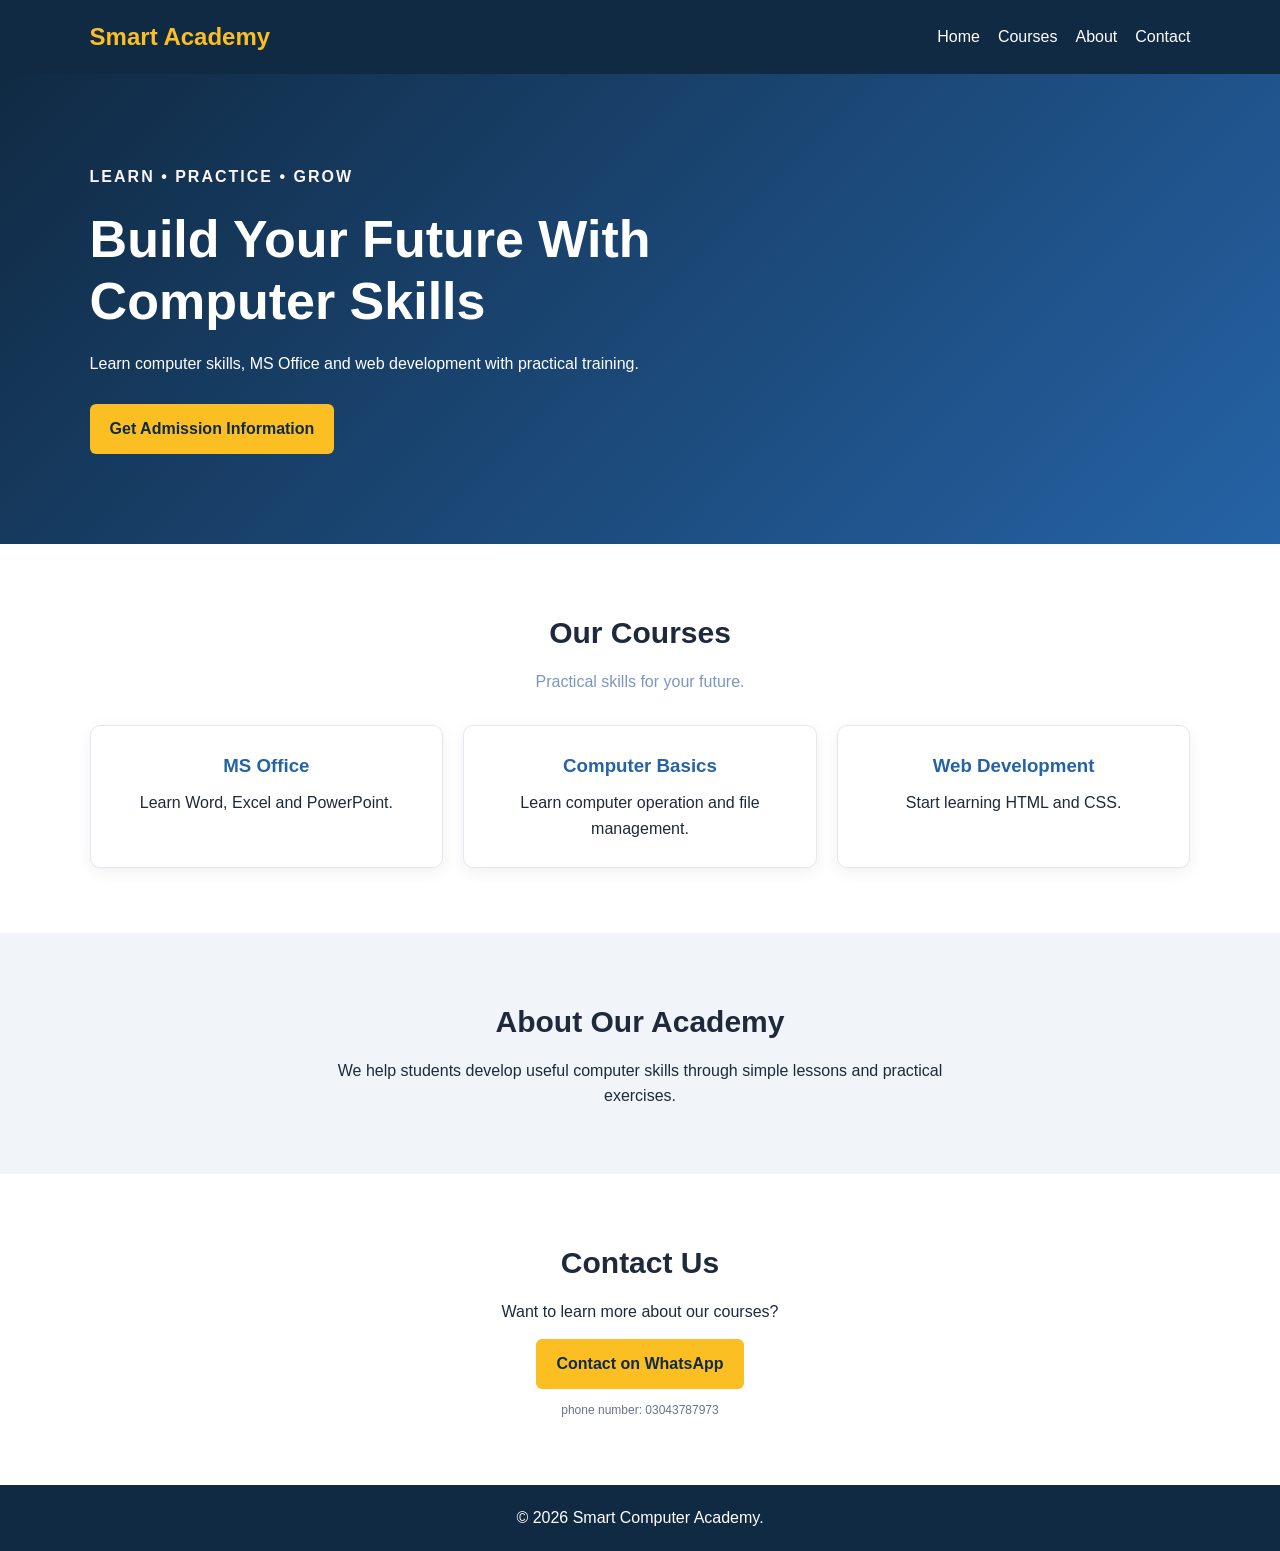
<file: index.html>
<!DOCTYPE html>
<html lang="en">
<head>
    <meta charset="UTF-8">
    <meta name="viewport" content="width=device-width, initial-scale=1.0">
    <title>Smart Computer Academy</title>
    <!-- <link rel="stylesheet" href="style.css"> -->
     <link rel="stylesheet" href="style۔css.css">
<body>

    <header class="header">
        <h2>Smart Academy</h2>
        <nav>
            <a href="#home">Home</a>
            <a href="#courses">Courses</a>
            <a href="#about">About</a>
            <a href="#contact">Contact</a>
        </nav>
    </header>

    <section class="hero" id="home">
        <div class="hero-content">
            <p class="tagline">LEARN • PRACTICE • GROW</p>
            <h1>Build Your Future With Computer Skills</h1>
            <p>
                Learn computer skills, MS Office and web development
                with practical training.
            </p>
            <a class="btn" href="#contact">Get Admission Information</a>
        </div>
    </section>

    <section class="courses" id="courses">
        <h2>Our Courses</h2>
        <p class="section-intro">Practical skills for your future.</p>

        <div class="course-list">
            <div class="course">
                <h3>MS Office</h3>
                <p>Learn Word, Excel and PowerPoint.</p>
            </div>

            <div class="course">
                <h3>Computer Basics</h3>
                <p>Learn computer operation and file management.</p>
            </div>

            <div class="course">
                <h3>Web Development</h3>
                <p>Start learning HTML and CSS.</p>
            </div>
        </div>
    </section>

    <section class="about" id="about">
        <h2>About Our Academy</h2>
        <p>
            We help students develop useful computer skills
            through simple lessons and practical exercises.
        </p>
    </section>

    <section class="contact" id="contact">
        <h2>Contact Us</h2>
        <p>Want to learn more about our courses?</p>
        <a class="btn" href="https://wa.me/923043787973"
           target="_blank" rel="noopener">
            Contact on WhatsApp
        </a>
        <p class="note">
             phone number: 03043787973
        </p>
    </section>

    <footer>
        <p>© 2026 Smart Computer Academy.</p>
    </footer>

</body>
</html>
</file>
<file: style.css>
* {
    margin: 0;
    padding: 0;
    box-sizing: border-box;
}

html {
    scroll-behavior: smooth;
}

body {
    font-family: Arial, sans-serif;
    line-height: 1.6;
    color: #1e293b;
    background: #ffffff;
}

.header {
    background: #102a43;
    color: white;
    padding: 18px 7%;
    display: flex;
    justify-content: space-between;
    align-items: center;
    flex-wrap: wrap;
    gap: 15px;
}

.header h2 {
    color: #fbbf24;
}

nav {
    display: flex;
    flex-wrap: wrap;
    gap: 18px;
}

nav a {
    color: white;
    text-decoration: none;
}

nav a:hover {
    color: #fbbf24;
}

.hero {
    background: linear-gradient(135deg, #102a43, #2563a6);
    color: rgb(255, 255, 255);
    padding: 90px 7%;
}

.hero-content {
    max-width: 650px;
}

.tagline {
    color: #fcf5f7;
    font-weight: bold;
    letter-spacing: 2px;
}

.hero h1 {
    font-size: clamp(32px, 5vw, 52px);
    line-height: 1.2;
    margin: 18px 0;
}

.hero-content > p:not(.tagline) {
    margin-bottom: 28px;
}

.btn {
    display: inline-block;
    background: #fbbf24;
    color: #102a43;
    padding: 12px 20px;
    border-radius: 6px;
    text-decoration: none;
    font-weight: bold;
}

.btn:hover {
    background: #f59e0b;
}

.courses,
.about,
.contact {
    padding: 65px 7%;
    text-align: center;
}

.courses h2,
.about h2,
.contact h2 {
    font-size: 30px;
    margin-bottom: 12px;
}

.section-intro {
    color: #7a97be;
}

.course-list {
    display: grid;
    grid-template-columns: repeat(3, minmax(0, 1fr));
    gap: 20px;
    margin-top: 30px;
}

.course {
    padding: 25px;
    border: 1px solid #e2e8f0;
    border-radius: 10px;
    box-shadow: 0 4px 15px #04162710;
}

.course h3 {
    color: #2563a6;
    margin-bottom: 10px;
}

.about {
    background: #f1f5f9;
}

.about p {
    max-width: 650px;
    margin: auto;
}

.contact .btn {
    margin-top: 15px;
}

.note {
    color: #64748b;
    font-size: 12px;
    margin-top: 12px;
}

footer {
    background: #102a43;
    color: white;
    text-align: center;
    padding: 20px;
}

@media (max-width: 700px) {
    .header {
        flex-direction: column;
    }

    .course-list {
        grid-template-columns: 1fr;
    }

    .hero {
        padding: 65px 7%;
    }
}
</file>
<file: style۔css.css>
* {
    margin: 0;
    padding: 0;
    box-sizing: border-box;
}

html {
    scroll-behavior: smooth;
}

body {
    font-family: Arial, sans-serif;
    line-height: 1.6;
    color: #1e293b;
    background: #ffffff;
}

.header {
    background: #102a43;
    color: white;
    padding: 18px 7%;
    display: flex;
    justify-content: space-between;
    align-items: center;
    flex-wrap: wrap;
    gap: 15px;
}

.header h2 {
    color: #fbbf24;
}

nav {
    display: flex;
    flex-wrap: wrap;
    gap: 18px;
}

nav a {
    color: white;
    text-decoration: none;
}

nav a:hover {
    color: #fbbf24;
}

.hero {
    background: linear-gradient(135deg, #102a43, #2563a6);
    color: rgb(255, 255, 255);
    padding: 90px 7%;
}

.hero-content {
    max-width: 650px;
}

.tagline {
    color: #fcf5f7;
    font-weight: bold;
    letter-spacing: 2px;
}

.hero h1 {
    font-size: clamp(32px, 5vw, 52px);
    line-height: 1.2;
    margin: 18px 0;
}

.hero-content > p:not(.tagline) {
    margin-bottom: 28px;
}

.btn {
    display: inline-block;
    background: #fbbf24;
    color: #102a43;
    padding: 12px 20px;
    border-radius: 6px;
    text-decoration: none;
    font-weight: bold;
}

.btn:hover {
    background: #f59e0b;
}

.courses,
.about,
.contact {
    padding: 65px 7%;
    text-align: center;
}

.courses h2,
.about h2,
.contact h2 {
    font-size: 30px;
    margin-bottom: 12px;
}

.section-intro {
    color: #7a97be;
}

.course-list {
    display: grid;
    grid-template-columns: repeat(3, minmax(0, 1fr));
    gap: 20px;
    margin-top: 30px;
}

.course {
    padding: 25px;
    border: 1px solid #e2e8f0;
    border-radius: 10px;
    box-shadow: 0 4px 15px #04162710;
}

.course h3 {
    color: #2563a6;
    margin-bottom: 10px;
}

.about {
    background: #f1f5f9;
}

.about p {
    max-width: 650px;
    margin: auto;
}

.contact .btn {
    margin-top: 15px;
}

.note {
    color: #64748b;
    font-size: 12px;
    margin-top: 12px;
}

footer {
    background: #102a43;
    color: white;
    text-align: center;
    padding: 20px;
}

@media (max-width: 700px) {
    .header {
        flex-direction: column;
    }

    .course-list {
        grid-template-columns: 1fr;
    }

    .hero {
        padding: 65px 7%;
    }
}
</file>
